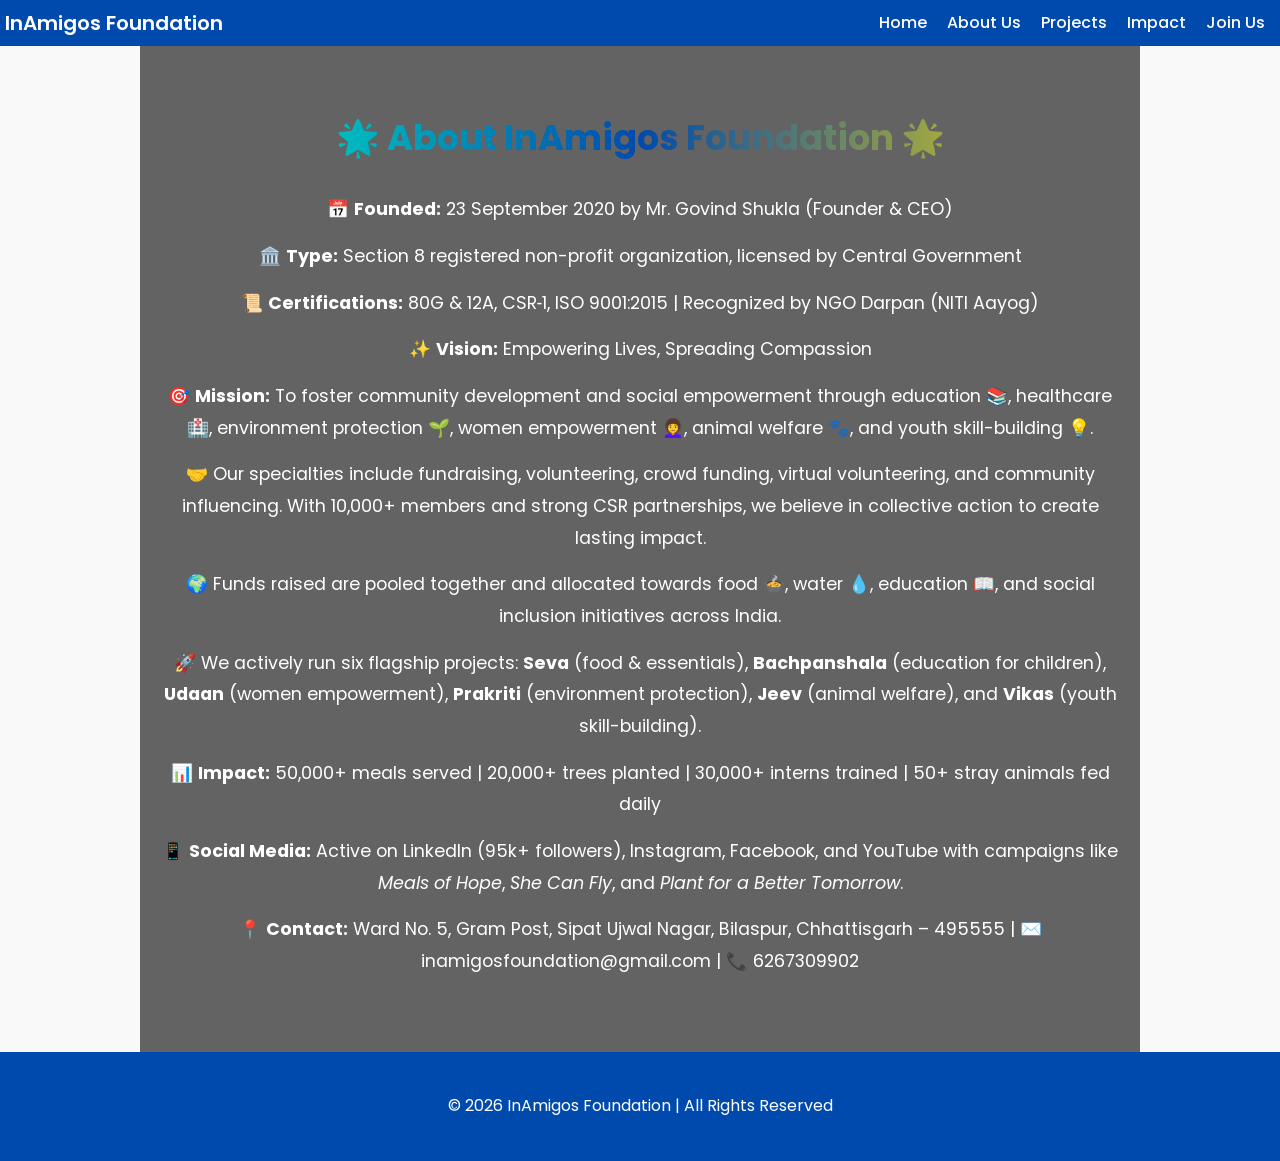
<file: about.html>
<!DOCTYPE html>
<html lang="en">
<head>
  <meta charset="UTF-8">
  <meta name="viewport" content="width=device-width, initial-scale=1.0">
  <title>About Us | InAmigos Foundation</title>
  <!-- Google Fonts -->
  <link href="https://fonts.googleapis.com/css2?family=Poppins:wght@400;600&family=Roboto:wght@400;500&display=swap" rel="stylesheet">
  <link rel="stylesheet" href="style.css">
  <style>
    body {
      font-family: 'Roboto', sans-serif;
      background: #f9f9f9;
      color: #333;
      line-height: 1.8;
    }
    #about {
      max-width: 1000px;
      margin: auto;
      padding: 60px 20px;
      text-align: center;
    }
    #about h2 {
      font-family: 'Poppins', sans-serif;
      font-size: 2rem;
      margin-bottom: 20px;
      color: #004aad;
      background: linear-gradient(270deg, #ffdd00, #004aad, #00ffcc);
      -webkit-background-clip: text;
      -webkit-text-fill-color: transparent;
      animation: gradientMove 8s ease infinite;
    }
    #about p {
      margin-bottom: 15px;
      font-size: 1.1rem;
    }
    @keyframes gradientMove {
      0% {background-position: 0% 50%;}
      50% {background-position: 100% 50%;}
      100% {background-position: 0% 50%;}
    }
    #about {
  max-width: 1000px;
  margin: auto;
  padding: 60px 20px;
  text-align: center;
  line-height: 1.8;
  /* background: url("hero.jpg") no-repeat center center/cover; subtle photo background */
  position: relative;
  color: #fff;
}

#about::before {
  content: "";
  position: absolute;
  top: 0; left: 0;
  width: 100%; height: 100%;
  background: rgba(0,0,0,0.6); /* dark overlay for readability */
  z-index: 1;
}

#about h2, #about p {
  position: relative;
  z-index: 2;
}

#about h2 {
  font-family: 'Poppins', sans-serif;
  font-size: 2.2rem;
  margin-bottom: 25px;
  background: linear-gradient(270deg, #ffdd00, #004aad, #00ffcc);
  -webkit-background-clip: text;
  -webkit-text-fill-color: transparent;
  animation: gradientMove 8s ease infinite;
}

#about p {
  margin-bottom: 15px;
  font-size: 1.1rem;
}

@keyframes gradientMove {
  0% {background-position: 0% 50%;}
  50% {background-position: 100% 50%;}
  100% {background-position: 0% 50%;}
}

  </style>
</head>
<body>

  <!-- Navigation Bar -->
  <nav class="navbar">
    <div class="logo">InAmigos Foundation</div>
    <ul class="nav-links">
      <li><a href="index.html">Home</a></li>
      <li><a href="about.html">About Us</a></li>
      <li><a href="projects.html">Projects</a></li>
      <li><a href="impact.html">Impact</a></li>
      <li><a href="join.html">Join Us</a></li>
    </ul>
  </nav>

  <!-- About Section -->
  <section id="about" class="visible">
  <h2>🌟 About InAmigos Foundation 🌟</h2>

  <p>📅 <strong>Founded:</strong> 23 September 2020 by Mr. Govind Shukla (Founder & CEO)</p>
  <p>🏛️ <strong>Type:</strong> Section 8 registered non-profit organization, licensed by Central Government</p>
  <p>📜 <strong>Certifications:</strong> 80G & 12A, CSR‑1, ISO 9001:2015 | Recognized by NGO Darpan (NITI Aayog)</p>

  <p>✨ <strong>Vision:</strong> Empowering Lives, Spreading Compassion</p>
  <p>🎯 <strong>Mission:</strong> To foster community development and social empowerment through education 📚, healthcare 🏥, environment protection 🌱, women empowerment 👩‍🦱, animal welfare 🐾, and youth skill-building 💡.</p>

  <p>🤝 Our specialties include fundraising, volunteering, crowd funding, virtual volunteering, and community influencing. With 10,000+ members and strong CSR partnerships, we believe in collective action to create lasting impact.</p>

  <p>🌍 Funds raised are pooled together and allocated towards food 🍲, water 💧, education 📖, and social inclusion initiatives across India.</p>

  <p>🚀 We actively run six flagship projects: <strong>Seva</strong> (food & essentials), <strong>Bachpanshala</strong> (education for children), <strong>Udaan</strong> (women empowerment), <strong>Prakriti</strong> (environment protection), <strong>Jeev</strong> (animal welfare), and <strong>Vikas</strong> (youth skill-building).</p>

  <p>📊 <strong>Impact:</strong> 50,000+ meals served | 20,000+ trees planted | 30,000+ interns trained | 50+ stray animals fed daily</p>

  <p>📱 <strong>Social Media:</strong> Active on LinkedIn (95k+ followers), Instagram, Facebook, and YouTube with campaigns like <em>Meals of Hope</em>, <em>She Can Fly</em>, and <em>Plant for a Better Tomorrow</em>.</p>

  <p>📍 <strong>Contact:</strong> Ward No. 5, Gram Post, Sipat Ujwal Nagar, Bilaspur, Chhattisgarh – 495555 | ✉️ inamigosfoundation@gmail.com | 📞 6267309902</p>
</section>


  <!-- Footer -->
  <footer>
    <p>&copy; 2026 InAmigos Foundation | All Rights Reserved</p>
  </footer>
  

</body>
</html>
</file>
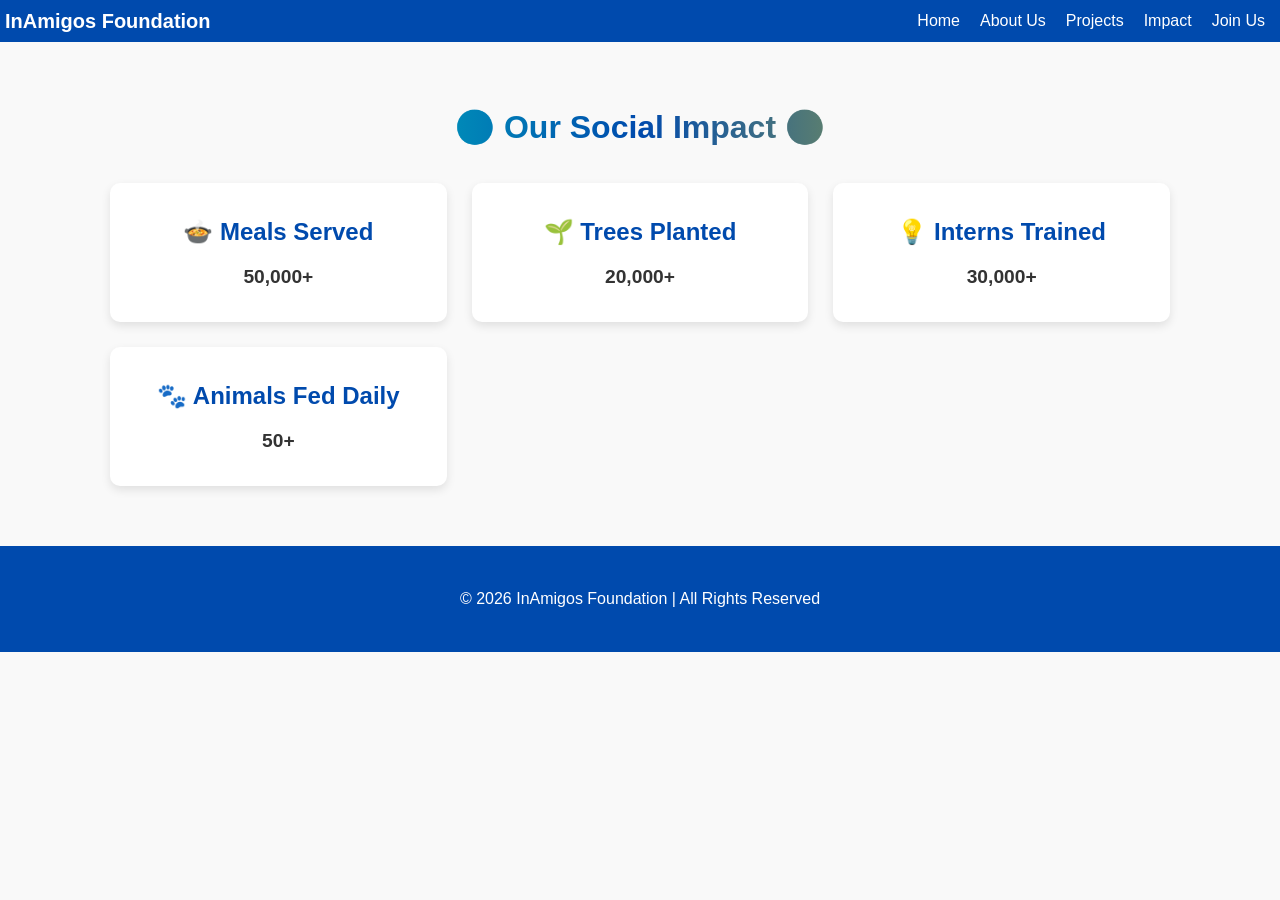
<file: impact.html>
<!DOCTYPE html>
<html lang="en">
<head>
  <meta charset="UTF-8">
  <meta name="viewport" content="width=device-width, initial-scale=1.0">
  <title>Impact | InAmigos Foundation</title>
  <link rel="stylesheet" href="style.css">
  <style>
    body {
      font-family: 'Roboto', sans-serif;
      background: #f9f9f9;
      color: #333;
    }
    #impact {
      max-width: 1100px;
      margin: auto;
      padding: 60px 20px;
      text-align: center;
    }
    #impact h2 {
      font-family: 'Poppins', sans-serif;
      font-size: 2rem;
      margin-bottom: 30px;
      background: linear-gradient(270deg, #ffdd00, #004aad, #00ffcc);
      -webkit-background-clip: text;
      -webkit-text-fill-color: transparent;
      animation: gradientMove 8s ease infinite;
    }
    .impact-grid {
      display: grid;
      grid-template-columns: repeat(auto-fit, minmax(250px, 1fr));
      gap: 25px;
    }
    .impact-card {
      background: #fff;
      border-radius: 10px;
      box-shadow: 0 4px 10px rgba(0,0,0,0.1);
      padding: 30px 20px;
      transition: transform 0.3s ease;
    }
    .impact-card:hover {
      transform: translateY(-5px);
    }
    .impact-card h3 {
      font-size: 1.5rem;
      margin-bottom: 10px;
      color: #004aad;
    }
    .impact-card p {
      font-size: 1.2rem;
      font-weight: bold;
      margin: 0;
    }
    @keyframes gradientMove {
      0% {background-position: 0% 50%;}
      50% {background-position: 100% 50%;}
      100% {background-position: 0% 50%;}
    }
  </style>
</head>
<body>

  <!-- Navigation Bar -->
  <nav class="navbar">
    <div class="logo">InAmigos Foundation</div>
    <ul class="nav-links">
      <li><a href="index.html">Home</a></li>
      <li><a href="about.html">About Us</a></li>
      <li><a href="projects.html">Projects</a></li>
      <li><a href="impact.html">Impact</a></li>
      <li><a href="join.html">Join Us</a></li>
    </ul>
  </nav>

  <!-- Impact Section -->
  <section id="impact" class="visible">
    <h2>🌍 Our Social Impact 🌍</h2>
    <div class="impact-grid">
      
      <div class="impact-card">
        <h3>🍲 Meals Served</h3>
        <p>50,000+</p>
      </div>

      <div class="impact-card">
        <h3>🌱 Trees Planted</h3>
        <p>20,000+</p>
      </div>

      <div class="impact-card">
        <h3>💡 Interns Trained</h3>
        <p>30,000+</p>
      </div>

      <div class="impact-card">
        <h3>🐾 Animals Fed Daily</h3>
        <p>50+</p>
      </div>

    </div>
  </section>

  <!-- Footer -->
  <footer>
    <p>&copy; 2026 InAmigos Foundation | All Rights Reserved</p>
  </footer>

</body>
</html>
</file>
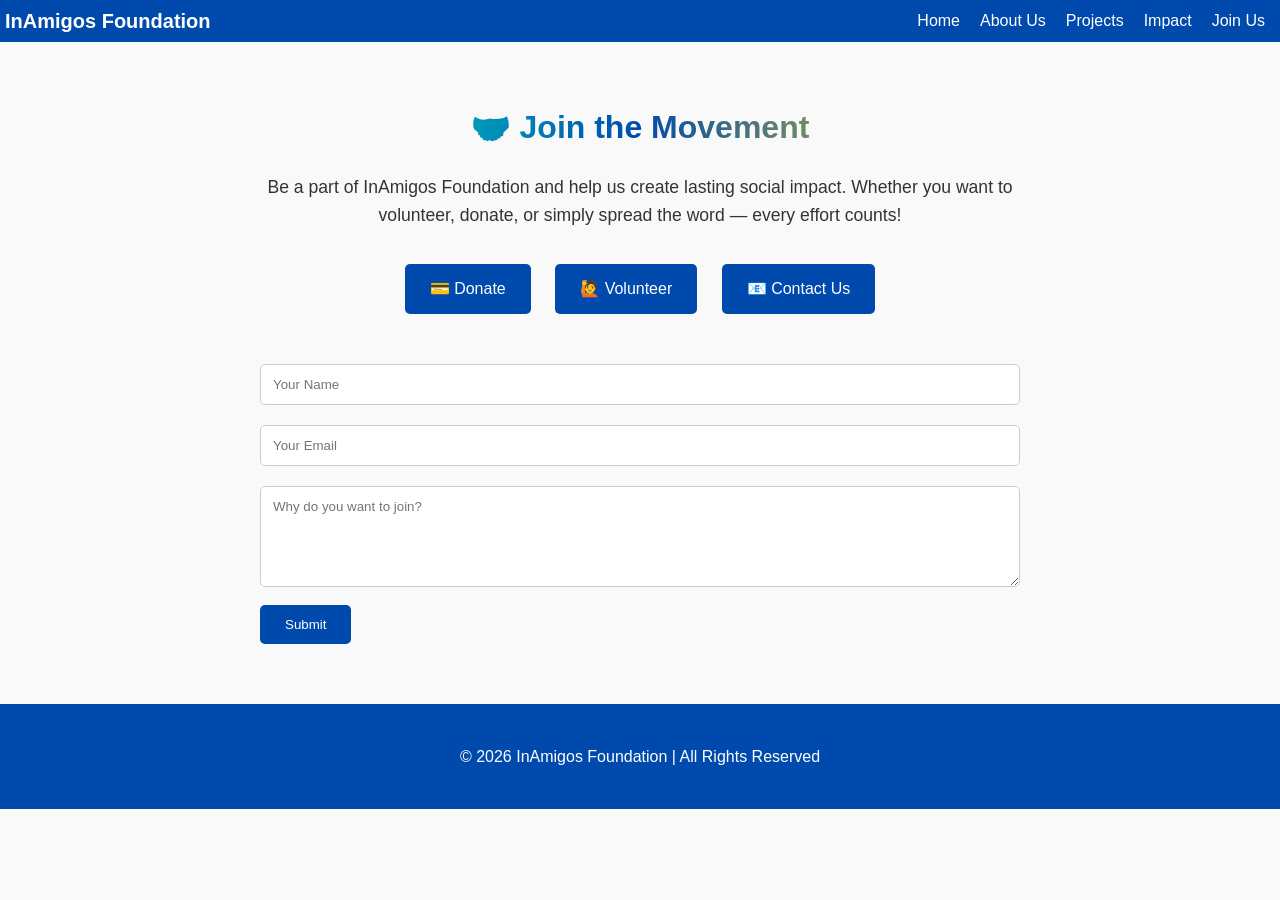
<file: join.html>
<!DOCTYPE html>
<html lang="en">
<head>
  <meta charset="UTF-8">
  <meta name="viewport" content="width=device-width, initial-scale=1.0">
  <title>Join Us | InAmigos Foundation</title>
  <link rel="stylesheet" href="style.css">
  <style>
    body {
      font-family: 'Roboto', sans-serif;
      background: #f9f9f9;
      color: #333;
    }
    #join {
      max-width: 800px;
      margin: auto;
      padding: 60px 20px;
      text-align: center;
    }
    #join h2 {
      font-family: 'Poppins', sans-serif;
      font-size: 2rem;
      margin-bottom: 20px;
      background: linear-gradient(270deg, #ffdd00, #004aad, #00ffcc);
      -webkit-background-clip: text;
      -webkit-text-fill-color: transparent;
      animation: gradientMove 8s ease infinite;
    }
    #join p {
      font-size: 1.1rem;
      margin-bottom: 25px;
    }
    .cta-buttons a {
      display: inline-block;
      margin: 10px;
      padding: 12px 25px;
      background: #004aad;
      color: #fff;
      text-decoration: none;
      border-radius: 5px;
      transition: background 0.3s ease;
    }
    .cta-buttons a:hover {
      background: #0077ff;
    }
    form {
      margin-top: 30px;
      text-align: left;
    }
    form input, form textarea {
      width: 100%;
      padding: 12px;
      margin: 10px 0;
      border: 1px solid #ccc;
      border-radius: 5px;
    }
    form button {
      background: #004aad;
      color: #fff;
      padding: 12px 25px;
      border: none;
      border-radius: 5px;
      cursor: pointer;
    }
    form button:hover {
      background: #0077ff;
    }
    @keyframes gradientMove {
      0% {background-position: 0% 50%;}
      50% {background-position: 100% 50%;}
      100% {background-position: 0% 50%;}
    }
    
  </style>
</head>
<body>

  <!-- Navigation Bar -->
  <nav class="navbar">
    <div class="logo">InAmigos Foundation</div>
    <ul class="nav-links">
      <li><a href="index.html">Home</a></li>
      <li><a href="about.html">About Us</a></li>
      <li><a href="projects.html">Projects</a></li>
      <li><a href="impact.html">Impact</a></li>
      <li><a href="join.html">Join Us</a></li>
    </ul>
  </nav>

  <!-- Join Us Section -->
  <section id="join" class="visible">
    <h2>🤝 Join the Movement</h2>
    <p>Be a part of InAmigos Foundation and help us create lasting social impact. Whether you want to volunteer, donate, or simply spread the word — every effort counts!</p>

    <div class="cta-buttons">
      <a href="#">💳 Donate</a>
      <a href="#">🙋 Volunteer</a>
      <a href="mailto:inamigosfoundation@gmail.com">📧 Contact Us</a>
    </div>

    <!-- Volunteer Form -->
    <form onsubmit="redirectToOfficial(event)">
  <input type="text" placeholder="Your Name" required>
  <input type="email" placeholder="Your Email" required>
  <textarea rows="5" placeholder="Why do you want to join?" required></textarea>
  <button type="submit">Submit</button>
</form>


  </section>

  <!-- Footer -->
  <footer>
    <p>&copy; 2026 InAmigos Foundation | All Rights Reserved</p>
  </footer>
  <script>
  function redirectToOfficial(e) {
    e.preventDefault(); // form ko actual submit hone se rokta hai
    window.location.href = "https://inamigosfoundation.org.in/"; 
  }
</script>


</body>
</html>
</file>
<file: style.css>
/* General Reset */
* {
  margin: 0;
  padding: 0;
  box-sizing: border-box;
  font-family: 'Poppins', sans-serif;
}
/* Smooth Scroll */
html {
  scroll-behavior: smooth;
}
/* Gradient Text Animation */
h1, h2 {
  background: linear-gradient(270deg, #ffdd00, #004aad, #00ffcc);
  background-size: 600% 600%;
  background-clip: text; /* standard property for compatibility */
  -webkit-background-clip: text;
  -webkit-text-fill-color: transparent;
  animation: gradientMove 8s ease infinite;
}

@keyframes gradientMove {
  0% {background-position: 0% 50%;}
  50% {background-position: 100% 50%;}
  100% {background-position: 0% 50%;}
}


/* Lazy Load Animation */
section {
  opacity: 0;
  transform: translateY(50px);
  transition: all 1s ease-in-out;
}

section.visible {
  opacity: 1;
  transform: translateY(0);
}

/* Mobile Navbar Toggle */
.menu-toggle {
  display: none;
  font-size: 28px;
  color: #fff;
  cursor: pointer;
}

@media (max-width: 768px) {
  .menu-toggle {
    display: block;
  }
  .nav-links {
    flex-direction: column;
    background: #004aad;
    position: absolute;
    top: 60px;
    right: 0;
    width: 200px;
    display: none;
  }
  .nav-links.active {
    display: flex;
    animation: fadeIn 0.5s ease-in-out;
  }
}


/* Body */
body {
  line-height: 1.6;
  background: #f9f9f9;
  color: #333;
}

/* Navbar */
.navbar {
  display: flex;
  justify-content: space-between;
  align-items: center;
  background: #004aad;
  padding: 5px 5px;
  position: sticky;
  top: 0;
  z-index: 1000;
  animation: slideDown 1s ease-in-out;
}
.logo-img {
  height: 50px;
  width: auto;
}




.navbar .logo {
  color: #fff;
  font-weight: 600;
  font-size: 20px;
}

.navbar .nav-links {
  list-style: none;
  display: flex;
}

.navbar .nav-links li {
  margin: 0 10px;
}

.navbar .nav-links a {
  color: #fff;
  text-decoration: none;
  font-weight: 500;
  transition: color 0.3s ease;
}

.navbar .nav-links a:hover {
  color: #ffdd00;
}

/* Hero Section */
.hero {
  background: url("hero.jpg") no-repeat center center/cover;
  text-align: center;
  padding: 100px 20px;
  color: #fff;
  position: relative;
}
.hero::before {
  content: "";
  position: absolute;
  top: 0; left: 0;
  width: 100%; height: 100%;
  background: rgba(0,0,0,0.5); /* semi-transparent black */
  z-index: 1;
}

.hero h1, .hero p, .cta-btn {
  position: relative;
  z-index: 2; /* text overlay ke upar rahe */
}


.hero h1 {
  font-size: 2.5rem;
  margin-bottom: 15px;
}

.hero p {
  font-size: 1.2rem;
  margin-bottom: 20px;
}

.cta-btn {
  background: #ffdd00;
  color: #004aad;
  padding: 12px 25px;
  border-radius: 5px;
  text-decoration: none;
  font-weight: 600;
  transition: transform 0.3s ease;
}

.cta-btn:hover {
  transform: scale(1.1);
}

/* Sections */
section {
  padding: 60px 20px;
  max-width: 1000px;
  margin: auto;
}
section {
  opacity: 0;
  transform: translateX(-50px);
  transition: all 1s ease-in-out;
}
section.visible {
  opacity: 1;
  transform: translateX(0);
}


section h2 {
  text-align: center;
  margin-bottom: 20px;
  color: #004aad;
}

.project-list {
  display: grid;
  grid-template-columns: repeat(auto-fit, minmax(250px, 1fr));
  gap: 15px;
}
.project-grid {
  display: grid;
  grid-template-columns: repeat(auto-fit, minmax(300px, 1fr));
  gap: 25px;
}

.project-card {
  background: #fff;
  border-radius: 10px;
  box-shadow: 0 4px 10px rgba(0,0,0,0.1);
  overflow: hidden;
  transition: transform 0.3s ease;
}

.project-card:hover {
  transform: translateY(-5px);
}

.project-card img {
  width: 100%;
  height: 200px;
  object-fit: cover;
}

.project-card h3 {
  margin: 15px 0 10px;
  font-size: 1.3rem;
  color: #004aad;
}

.project-card p {
  padding: 0 15px 20px;
  font-size: 1rem;
  line-height: 1.6;
}

.btn {
  display: inline-block;
  padding: 12px 25px;
  background: #004aad;
  color: #fff;
  text-decoration: none;
  border-radius: 5px;
  transition: background 0.3s ease;
}

.btn:hover {
  background: #0077ff;
}

.project {
  perspective: 1000px;
}
.project div {
  width: 100%;
  height: 200px;
  transition: transform 0.8s;
  transform-style: preserve-3d;
}
.project:hover div {
  transform: rotateY(180deg);
}
.front, .back {
  position: absolute;
  width: 100%;
  height: 100%;
  backface-visibility: hidden;
}
.back {
  background: #004aad;
  color: #fff;
  transform: rotateY(180deg);
}
.btn {
  display: inline-block;
  padding: 12px 25px;
  background: #004aad;
  color: #fff;
  text-decoration: none;
  border-radius: 5px;
  transition: background 0.3s ease;
}

.btn:hover {
  background: #0077ff;
}



.project {
  background: #fff;
  padding: 20px;
  border-radius: 8px;
  box-shadow: 0 4px 6px rgba(0,0,0,0.1);
  transition: transform 0.3s ease;
}

.project:hover {
  transform: translateY(-5px);
}

/* Impact Section */
#impact ul {
  list-style: none;
  text-align: center;
}

#impact li {
  margin: 10px 0;
  font-weight: 500;
}

/* Reviews */
blockquote {
  background: #fff;
  padding: 20px;
  margin: 15px auto;
  border-left: 5px solid #004aad;
  border-radius: 5px;
  max-width: 800px;
  font-style: italic;
}

/* Login Form */
.login-form {
  display: flex;
  flex-direction: column;
  max-width: 400px;
  margin: auto;
}

.login-form input {
  margin: 10px 0;
  padding: 12px;
  border: 1px solid #ccc;
  border-radius: 5px;
}

.login-form button {
  background: #004aad;
  color: #fff;
  padding: 12px;
  border: none;
  border-radius: 5px;
  font-weight: 600;
  cursor: pointer;
  transition: background 0.3s ease;
}

.login-form button:hover {
  background: #0077ff;
}

/* Footer */
footer {
  background: #004aad;
  color: #fff;
  padding: 40px 20px;
  text-align: center;
}

.footer-container {
  display: grid;
  grid-template-columns: repeat(auto-fit, minmax(220px, 1fr));
  gap: 25px;
  margin-bottom: 20px;
}

.footer-section h3 {
  margin-bottom: 15px;
  font-size: 1.2rem;
  color: #ffdd00;
}

.footer-section ul {
  list-style: none;
  padding: 0;
}

.footer-section ul li {
  margin: 8px 0;
}

.footer-section a {
  color: #fff;
  text-decoration: none;
}

.footer-section a:hover {
  text-decoration: underline;
}

.footer-section form input {
  padding: 10px;
  border: none;
  border-radius: 5px;
  margin-right: 10px;
}

.footer-section form button {
  padding: 10px 20px;
  background: #ffdd00;
  border: none;
  border-radius: 5px;
  cursor: pointer;
}

.footer-section form button:hover {
  background: #ffaa00;
}

.footer-bottom {
  margin-top: 20px;
  font-size: 0.9rem;
}



/* Responsive Design */
@media (max-width: 768px) {
  .navbar .nav-links {
    flex-direction: column;
    background: #004aad;
    position: absolute;
    top: 60px;
    right: 0;
    width: 200px;
    display: none;
  }

  .navbar .nav-links li {
    margin: 15px 0;
  }

  .navbar.active .nav-links {
    display: flex;
    animation: fadeIn 0.5s ease-in-out;
  }
}
/* Gallery Section */
#gallery {
  padding: 60px 20px;
  background: #f0f8ff;
}

#gallery h2 {
  text-align: center;
  margin-bottom: 30px;
  color: #004aad;
}

.gallery-container {
  display: grid;
  grid-template-columns: repeat(auto-fit, minmax(250px, 1fr));
  gap: 20px;
}

.gallery-item {
  background: #fff;
  border-radius: 8px;
  overflow: hidden;
  box-shadow: 0 4px 6px rgba(0,0,0,0.1);
  transition: transform 0.3s ease;
  text-align: center;
}

.gallery-item img {
  width: 100%;
  height: 200px;
  object-fit: cover;
}

.gallery-item p {
  padding: 10px;
  font-weight: 500;
  color: #333;
}
.gallery-item img {
  filter: grayscale(100%);
  transition: filter 0.5s ease;
}
.gallery-item img:hover {
  filter: grayscale(0%);
}


.gallery-item:hover {
  transform: scale(1.05);
}
</file>
